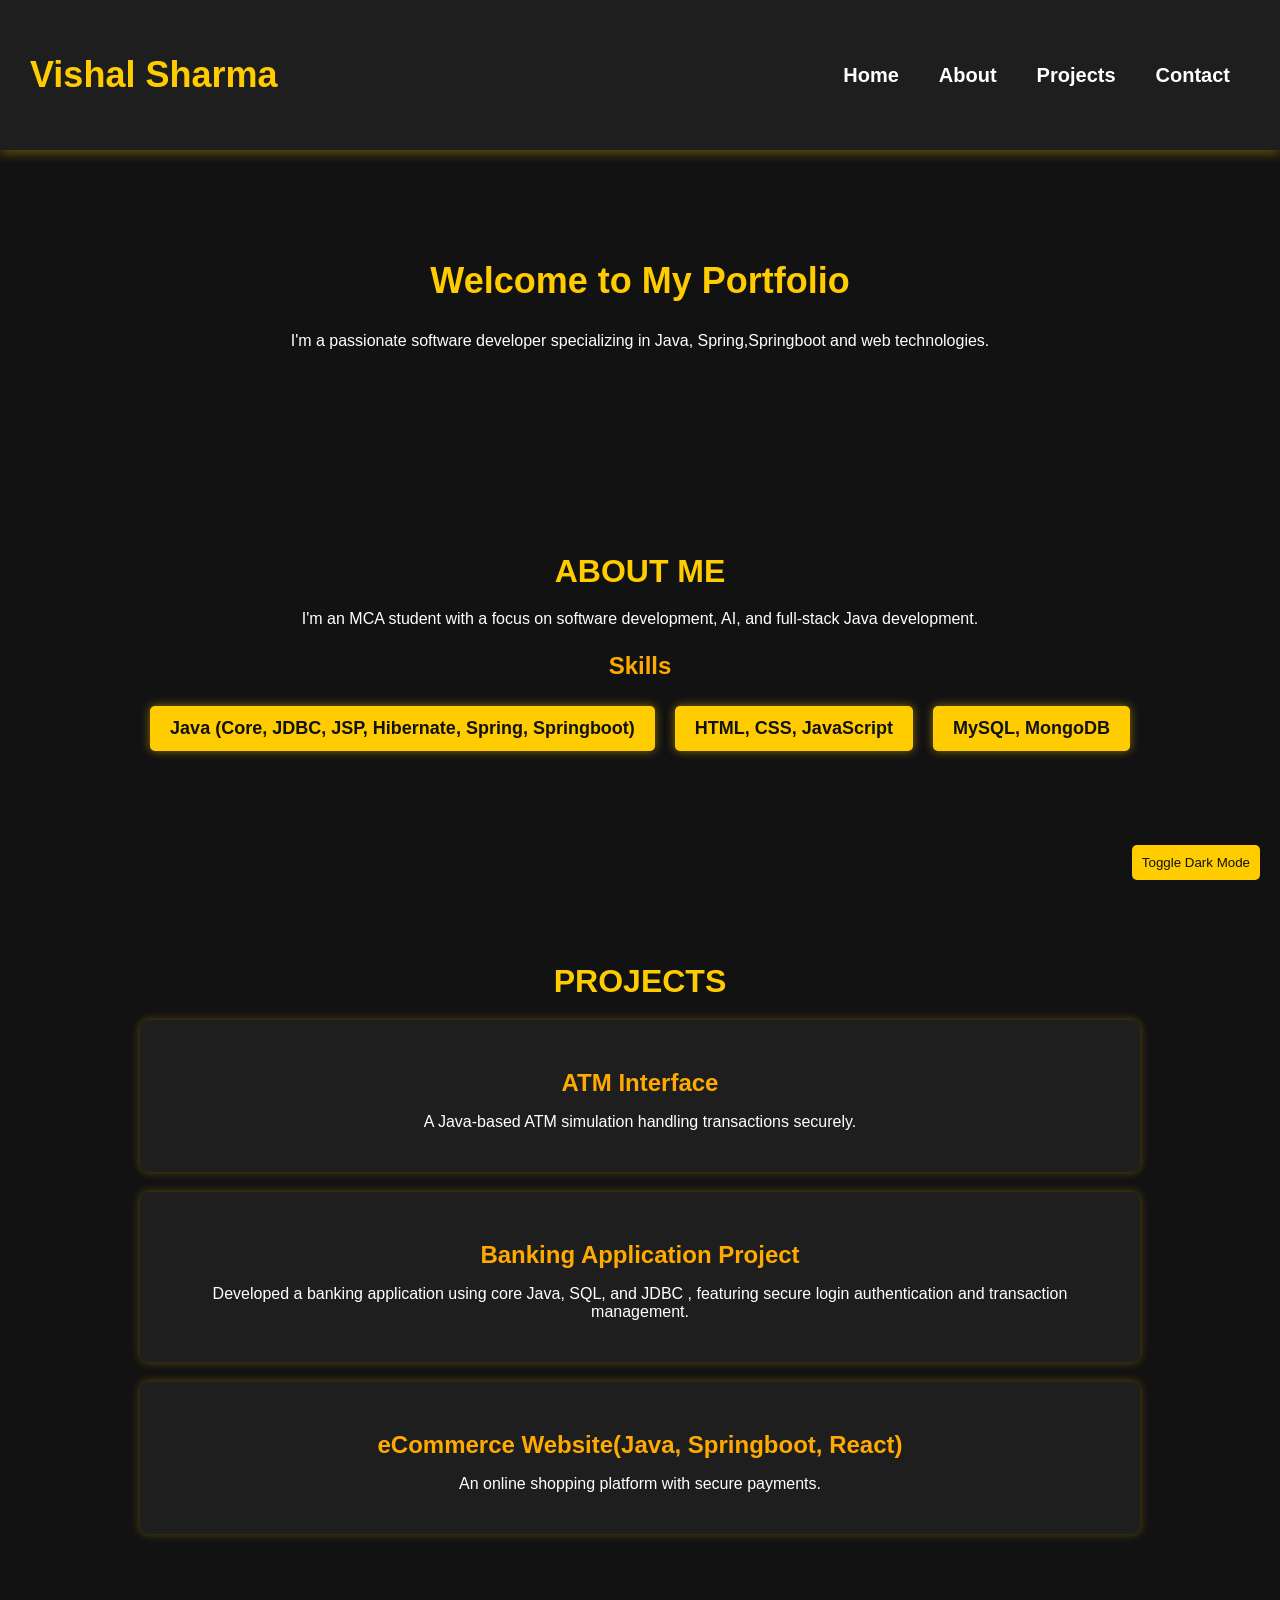
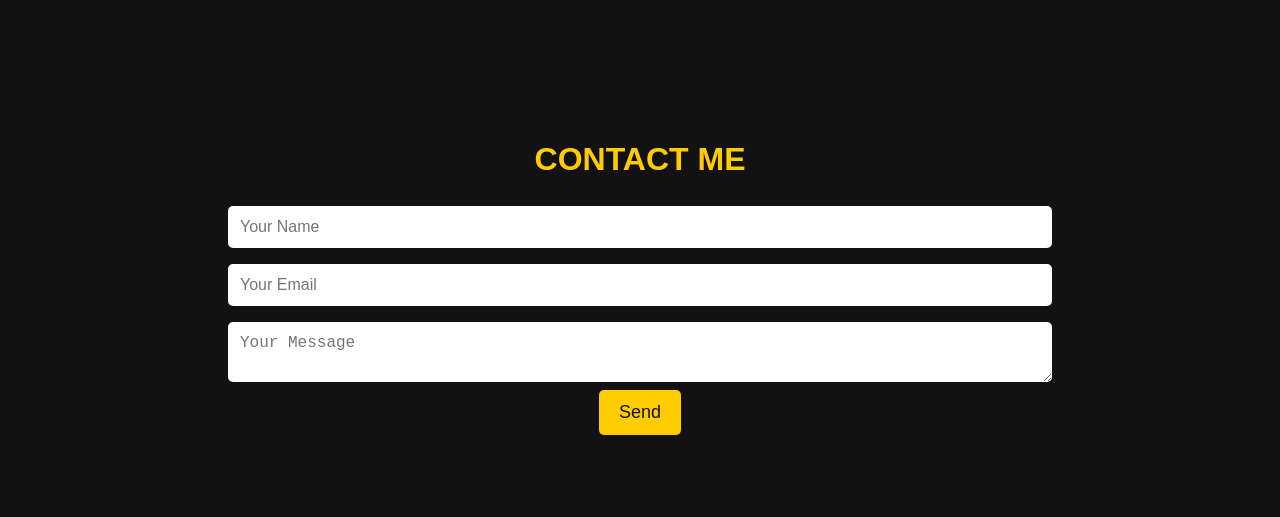
<file: Gaana.html>
<!DOCTYPE html>
<html lang="en">
<head>
    <meta charset="UTF-8">
    <meta name="viewport" content="width=device-width, initial-scale=1.0">
    <title>Vishal's Portfolio</title>
    <link rel="stylesheet" href="Geeta.css">
   

</head>
<body>
    <header>
        <h1>Vishal Sharma</h1>
        <nav>
            <ul>
                <li><a href="#home">Home</a></li>
                <li><a href="#about">About</a></li>
                <li><a href="#projects">Projects</a></li>
                <li><a href="#contact">Contact</a></li>
            </ul>
        </nav>
    </header>

    <section id="home">
        <h1>Welcome to My Portfolio</h1>
        <p>I'm a passionate software developer specializing in Java, Spring,Springboot and web technologies.</p>
    </section>

    <section id="about">
        <h2>About Me</h2>
        <p>I'm an MCA student with a focus on software development, AI, and full-stack Java development.</p>
        <h3>Skills</h3>
        <ul>
            <li>Java (Core, JDBC, JSP, Hibernate, Spring, Springboot)</li>
            <li>HTML, CSS, JavaScript</li>
            <li>MySQL, MongoDB</li>
        </ul>
    </section>

    <section id="projects">
        <h2>Projects</h2>
        <div class="project">
            <h3>ATM Interface</h3>
            <p>A Java-based ATM simulation handling transactions securely.</p>
        </div>
        <div class="project">
            <h3>Banking Application Project</h3>
            <p>Developed a banking application using core Java, SQL, and JDBC , featuring secure login
                authentication and transaction management.
            </p>
        </div>
        <div class="project">
            <h3>eCommerce Website(Java, Springboot, React)</h3>
            <p>An online shopping platform with secure payments.</p>
        </div>
    </section>

    <section id="contact">
        <h2>Contact Me</h2>
        <form id="contact-form">
            <input type="text" name="name" placeholder="Your Name" required>
            <input type="email" name="email" placeholder="Your Email" required>
            <textarea name="message" placeholder="Your Message" required></textarea>
            <button type="submit">Send</button>
        </form>
    </section>

    <script src="Song.js"></script>
    
</body>
</html>
</file>
<file: Geeta.css>
/* Global Styles */
body {
    font-family: 'Poppins', sans-serif;
    background-color: #121212;
    color: #ffffff;
    margin: 0;
    padding: 0;
}

/* Header */
header {
    display: flex;
    justify-content: space-between;
    align-items: center;
    background-color: #1e1e1e;
    padding: 30px;
    position: sticky;
    top: 0;
    z-index: 1000;
    font-size: 22px;
    box-shadow: 0px 4px 10px rgba(255, 204, 0, 0.3);
}

h1 {
    font-size: 36px;
    color: #ffcc00;
    font-weight: bold;
}

nav ul {
    list-style: none;
    display: flex;
}

nav ul li {
    margin: 0 20px;
}

nav ul li a {
    color: #ffffff;
    text-decoration: none;
    font-size: 20px;
    font-weight: bold;
    transition: color 0.3s ease;
}

nav ul li a:hover {
    color: #ffcc00;
}

/* Sections */
section {
    padding: 80px 20px;
    max-width: 1000px;
    margin: auto;
    text-align: center;
}

/* Headings */
h2 {
    font-size: 32px;
    margin-bottom: 20px;
    color: #ffcc00;
    text-transform: uppercase;
    font-weight: bold;
}

h3 {
    font-size: 24px;
    margin-bottom: 12px;
    color: #ffaa00;
    font-weight: bold;
}

/* Skills Section */
#about ul {
    display: flex;
    flex-wrap: wrap;
    justify-content: center;
    padding: 0;
}

#about ul li {
    background-color: #ffcc00;
    color: #121212;
    padding: 12px 20px;
    margin: 10px;
    border-radius: 5px;
    font-size: 18px;
    font-weight: bold;
    list-style: none;
    box-shadow: 0 0 10px rgba(255, 204, 0, 0.5);
    transition: transform 0.3s ease-in-out;
}

#about ul li:hover {
    transform: scale(1.1);
}

/* Projects */
.project {
    background-color: #1e1e1e;
    padding: 25px;
    border-radius: 8px;
    margin: 20px 0;
    box-shadow: 0 0 10px rgba(255, 204, 0, 0.3);
    transition: transform 0.3s ease;
}

.project:hover {
    transform: scale(1.05);
}

/* Highlight Ongoing Project */
.ongoing {
    border: 2px solid #ffaa00;
    box-shadow: 0 0 15px rgba(255, 170, 0, 0.8);
    animation: glow 1.5s infinite alternate;
}

@keyframes glow {
    from {
        box-shadow: 0 0 10px rgba(255, 170, 0, 0.5);
    }
    to {
        box-shadow: 0 0 20px rgba(255, 170, 0, 1);
    }
}

/* Contact Form */
#contact-form {
    display: flex;
    flex-direction: column;
    align-items: center;
}

#contact-form input,
#contact-form textarea {
    width: 80%;
    padding: 12px;
    margin: 8px 0;
    border: none;
    border-radius: 5px;
    font-size: 16px;
}

#contact-form button {
    background-color: #ffcc00;
    color: #121212;
    border: none;
    padding: 12px 20px;
    font-size: 18px;
    border-radius: 5px;
    cursor: pointer;
    transition: background 0.3s ease;
}

#contact-form button:hover {
    background-color: #ffaa00;
}

/* Responsive */
@media (max-width: 768px) {
    header {
        flex-direction: column;
        text-align: center;
    }

    nav ul {
        padding: 0;
    }

    nav ul li {
        margin: 10px 0;
    }

    #contact-form input,
    #contact-form textarea {
        width: 100%;
    }
}
</file>
